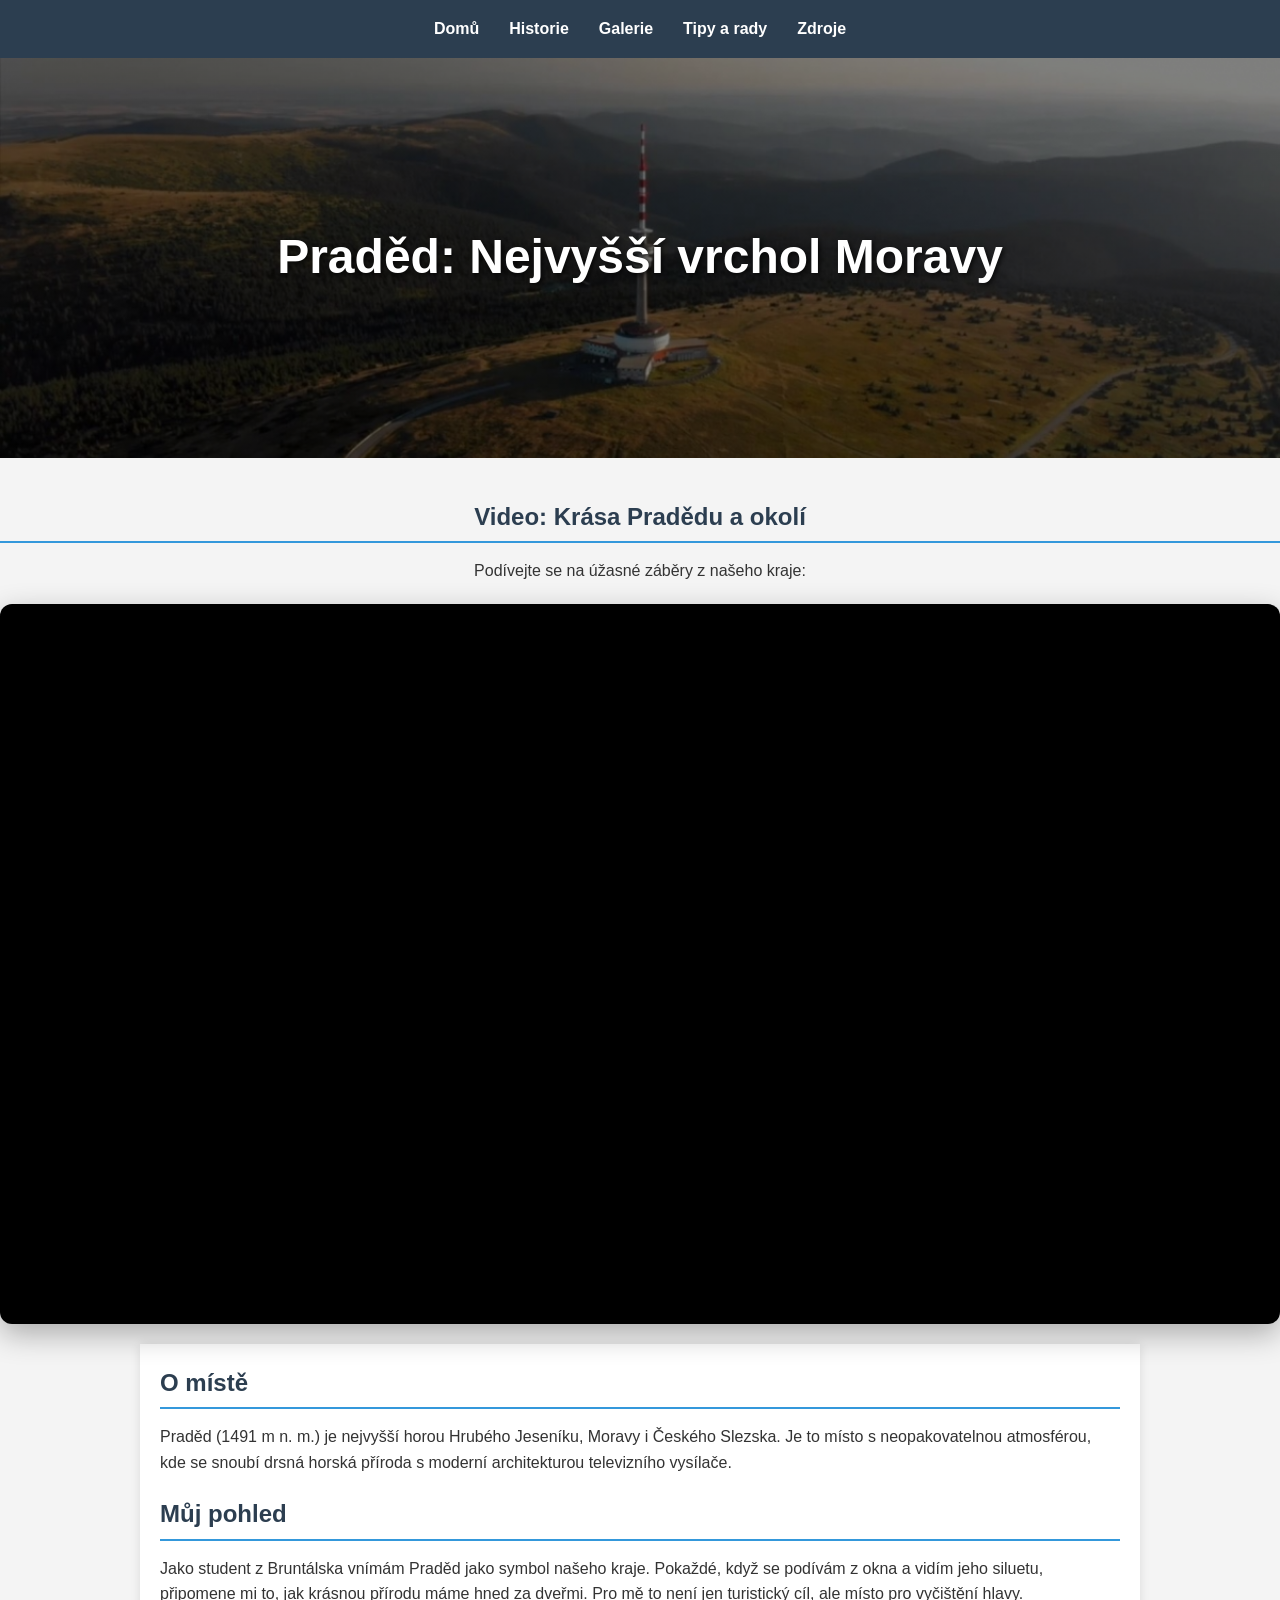
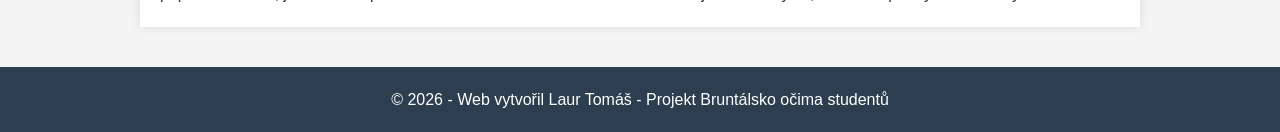
<file: index.html>
<!DOCTYPE html>
<html lang="cs">
<head>
    <meta charset="UTF-8">
    <title>Praděd - Král Jeseníků</title>
    <link rel="stylesheet" href="assets/styly.css">
</head>
<body>
    <nav>
        <ul>
            <li><a href="index.html">Domů</a></li>
            <li><a href="historie.html">Historie</a></li>
            <li><a href="galerie.html">Galerie</a></li>
            <li><a href="tipy a rady.html">Tipy a rady</a></li>
            <li><a href="zdroje.html">Zdroje</a></li>
        </ul>
    </nav>

    <header class="hero">
        <h1>Praděd: Nejvyšší vrchol Moravy</h1>
    </header>
<section style="margin-top: 40px; text-align: center;">
    <h2>Video: Krása Pradědu a okolí</h2>
    <p style="margin-bottom: 20px;">Podívejte se na úžasné záběry z našeho kraje:</p>
    
    <div style="position: relative; padding-bottom: 56.25%; height: 0; overflow: hidden; max-width: 100%; border-radius: 12px; box-shadow: 0 10px 30px rgba(0,0,0,0.3); background: #000;">
        <iframe 
            style="position: absolute; top: 0; left: 0; width: 100%; height: 100%; border: 0;" 
            src="https://www.youtube.com/embed/3tZlFzOtW94?si=j7mv8VF5P4NTxk17" 
            title="YouTube video player" 
            allow="accelerometer; autoplay; clipboard-write; encrypted-media; gyroscope; picture-in-picture; web-share" 
            referrerpolicy="strict-origin-when-cross-origin" 
            allowfullscreen>
        </iframe>
    </div>
</section>
    <main class="container">
        <h2>O místě</h2>
        <p>Praděd (1491 m n. m.) je nejvyšší horou Hrubého Jeseníku, Moravy i Českého Slezska. Je to místo s neopakovatelnou atmosférou, kde se snoubí drsná horská příroda s moderní architekturou televizního vysílače.</p>
        
        <div style="margin-top: 20px;">
            <h2>Můj pohled</h2>
            <p>Jako student z Bruntálska vnímám Praděd jako symbol našeho kraje. Pokaždé, když se podívám z okna a vidím jeho siluetu, připomene mi to, jak krásnou přírodu máme hned za dveřmi. Pro mě to není jen turistický cíl, ale místo pro vyčištění hlavy.</p>
        </div>
    </main>

    <footer>
        <p>&copy; 2026 - Web vytvořil Laur Tomáš - Projekt Bruntálsko očima studentů</p>
    </footer>
</body>
</html>
</file>
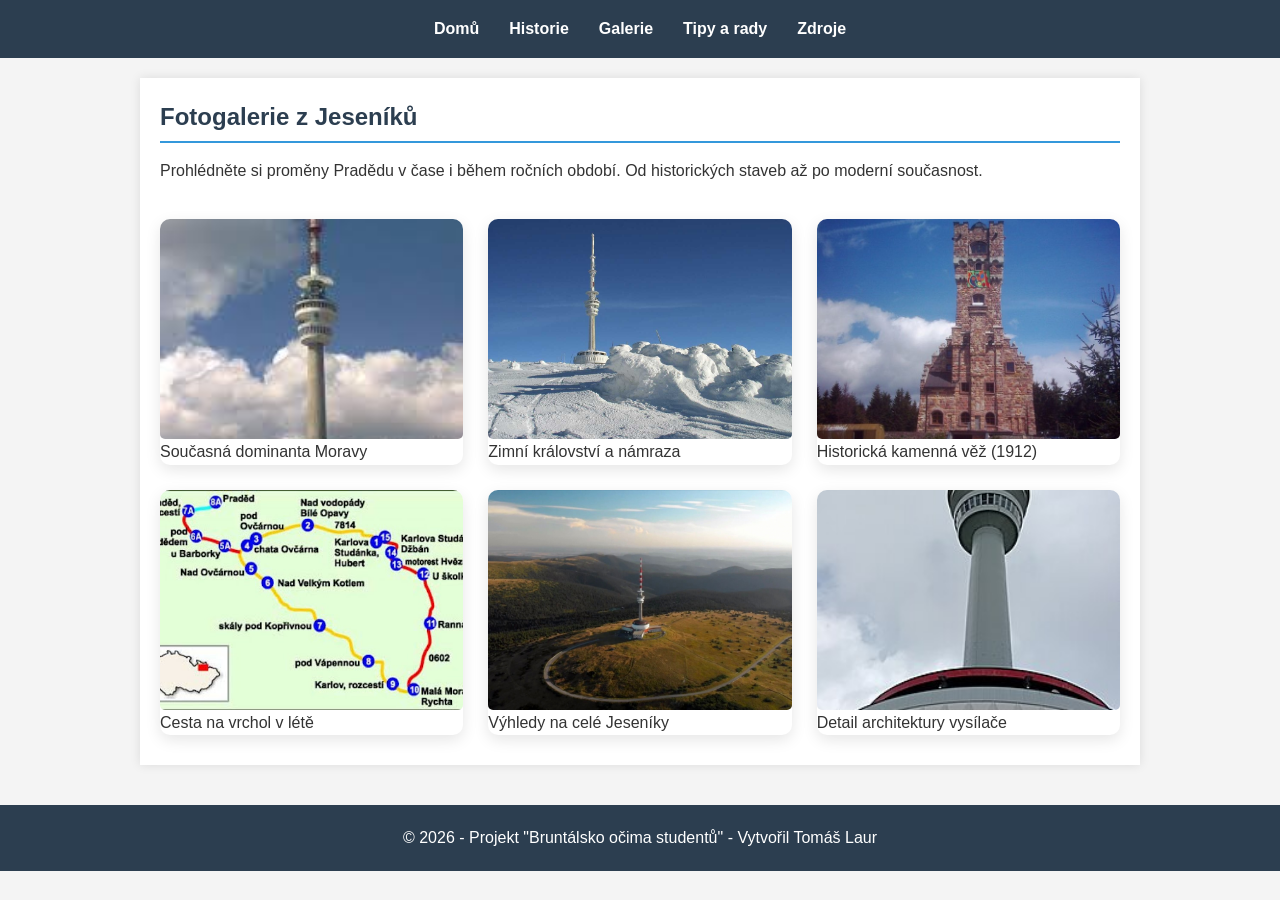
<file: galerie.html>
<!DOCTYPE html>
<html lang="cs">
<head>
    <meta charset="UTF-8">
    <meta name="viewport" content="width=device-width, initial-scale=1.0">
    <title>Galerie - Praděd</title>
    <link rel="stylesheet" href="assets/styly.css">
</head>
<body>
    <nav>
        <ul>
            <li><a href="index.html">Domů</a></li>
            <li><a href="historie.html">Historie</a></li>
            <li><a href="galerie.html">Galerie</a></li>
            <li><a href="tipy a rady.html">Tipy a rady</a></li>
            <li><a href="zdroje.html">Zdroje</a></li>
        </ul>
    </nav>

    <main class="container">
        <h2>Fotogalerie z Jeseníků</h2>
        <p>Prohlédněte si proměny Pradědu v čase i během ročních období. Od historických staveb až po moderní současnost.</p>
        <br>
        
        <div class="gallery">
            
            <div class="gallery-card">
                <img src="img/vysilac.png" alt="Vysílač na Pradědu">
                <p>Současná dominanta Moravy</p>
            </div>

            <div class="gallery-card">
                <img src="img/zima.png" alt="Zimní Praděd">
                <p>Zimní království a námraza</p>
            </div>

            <div class="gallery-card">
                <img src="img/stara rozhledna.png" alt="Stará rozhledna">
                <p>Historická kamenná věž (1912)</p>
            </div>

            <div class="gallery-card">
                <img src="img/turista.png" alt="Turistická trasa">
                <p>Cesta na vrchol v létě</p>
            </div>

            <div class="gallery-card">
                <img src="img/rozhled.png" alt="Výhled do okolí">
                <p>Výhledy na celé Jeseníky</p>
            </div>

            <div class="gallery-card">
                <img src="img/detail.png" alt="Detail vysílače">
                <p>Detail architektury vysílače</p>
            </div>

        </div>
    </main>

    <footer>
        <p>&copy; 2026 - Projekt "Bruntálsko očima studentů" - Vytvořil Tomáš Laur</p>
    </footer>
</body>
</html>
</file>
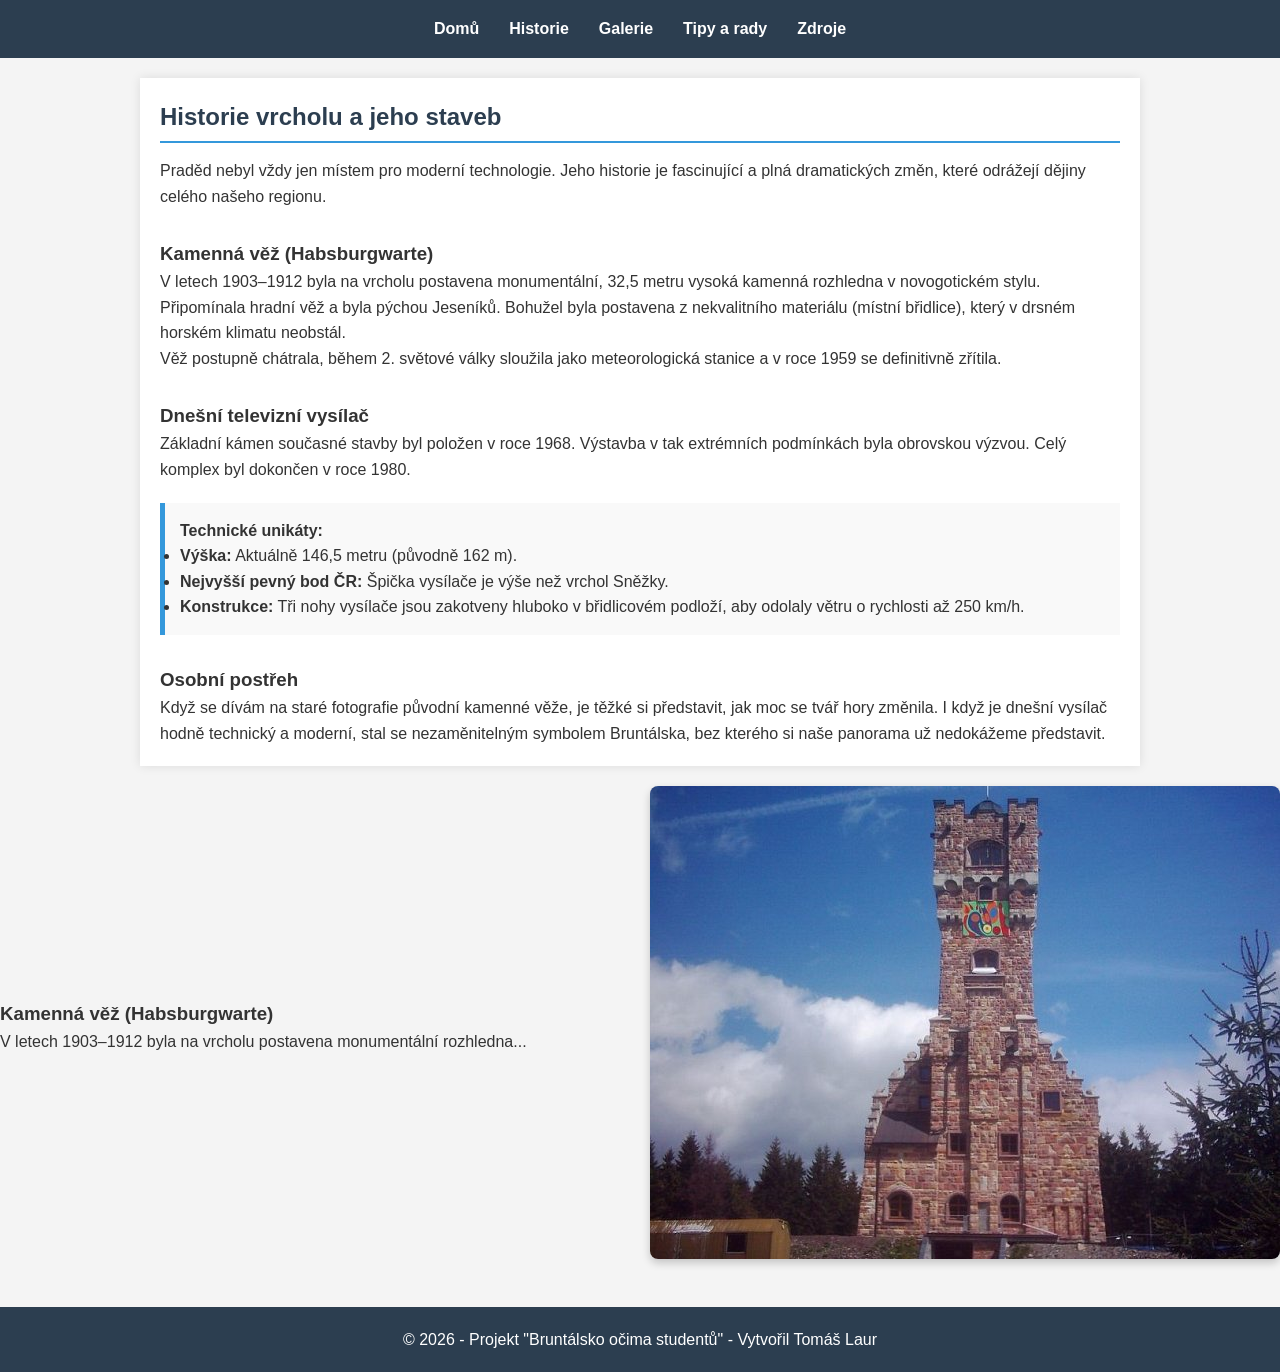
<file: historie.html>
<!DOCTYPE html>
<html lang="cs">
<head>
    <meta charset="UTF-8">
    <meta name="viewport" content="width=device-width, initial-scale=1.0">
    <title>Historie - Praděd</title>
    <link rel="stylesheet" href="assets/styly.css">
</head>
<body>
    <nav>
        <ul>
            <li><a href="index.html">Domů</a></li>
            <li><a href="historie.html">Historie</a></li>
            <li><a href="galerie.html">Galerie</a></li>
            <li><a href="tipy a rady.html">Tipy a rady</a></li>
            <li><a href="zdroje.html">Zdroje</a></li>
        </ul>
    </nav>

    <main class="container">
        <section>
            <h2>Historie vrcholu a jeho staveb</h2>
            <p>Praděd nebyl vždy jen místem pro moderní technologie. Jeho historie je fascinující a plná dramatických změn, které odrážejí dějiny celého našeho regionu.</p>
        </section>

        <section style="margin-top: 30px;">
            <h3>Kamenná věž (Habsburgwarte)</h3>
            <p>V letech 1903–1912 byla na vrcholu postavena monumentální, 32,5 metru vysoká kamenná rozhledna v novogotickém stylu. Připomínala hradní věž a byla pýchou Jeseníků. Bohužel byla postavena z nekvalitního materiálu (místní břidlice), který v drsném horském klimatu neobstál.</p>
            <p>Věž postupně chátrala, během 2. světové války sloužila jako meteorologická stanice a v roce 1959 se definitivně zřítila.</p>
        </section>

        <section style="margin-top: 30px;">
            <h3>Dnešní televizní vysílač</h3>
            <p>Základní kámen současné stavby byl položen v roce 1968. Výstavba v tak extrémních podmínkách byla obrovskou výzvou. Celý komplex byl dokončen v roce 1980.</p>
            
            <div style="background-color: #f9f9f9; padding: 15px; border-left: 5px solid #3498db; margin: 20px 0;">
                <h4>Technické unikáty:</h4>
                <ul>
                    <li><strong>Výška:</strong> Aktuálně 146,5 metru (původně 162 m).</li>
                    <li><strong>Nejvyšší pevný bod ČR:</strong> Špička vysílače je výše než vrchol Sněžky.</li>
                    <li><strong>Konstrukce:</strong> Tři nohy vysílače jsou zakotveny hluboko v břidlicovém podloží, aby odolaly větru o rychlosti až 250 km/h.</li>
                </ul>
            </div>
        </section>

        <section style="margin-top: 30px;">
            <h3>Osobní postřeh</h3>
            <p>Když se dívám na staré fotografie původní kamenné věže, je těžké si představit, jak moc se tvář hory změnila. I když je dnešní vysílač hodně technický a moderní, stal se nezaměnitelným symbolem Bruntálska, bez kterého si naše panorama už nedokážeme představit.</p>
        </section>
    </main>
<section style="display: flex; flex-wrap: wrap; gap: 20px; align-items: center;">
    <div style="flex: 1; min-width: 300px;">
        <h3>Kamenná věž (Habsburgwarte)</h3>
        <p>V letech 1903–1912 byla na vrcholu postavena monumentální rozhledna...</p>
    </div>
    <div style="flex: 1; min-width: 300px;">
        <img src="img/stara rozhledna.png" alt="Stará rozhledna na Pradědu" style="width: 100%; border-radius: 8px; box-shadow: 0 4px 8px rgba(0,0,0,0.2);">
    </div>
</section>
    <footer>
        <p>&copy; 2026 - Projekt "Bruntálsko očima studentů" - Vytvořil Tomáš Laur</p>
    </footer>
</body>
</html>
</file>
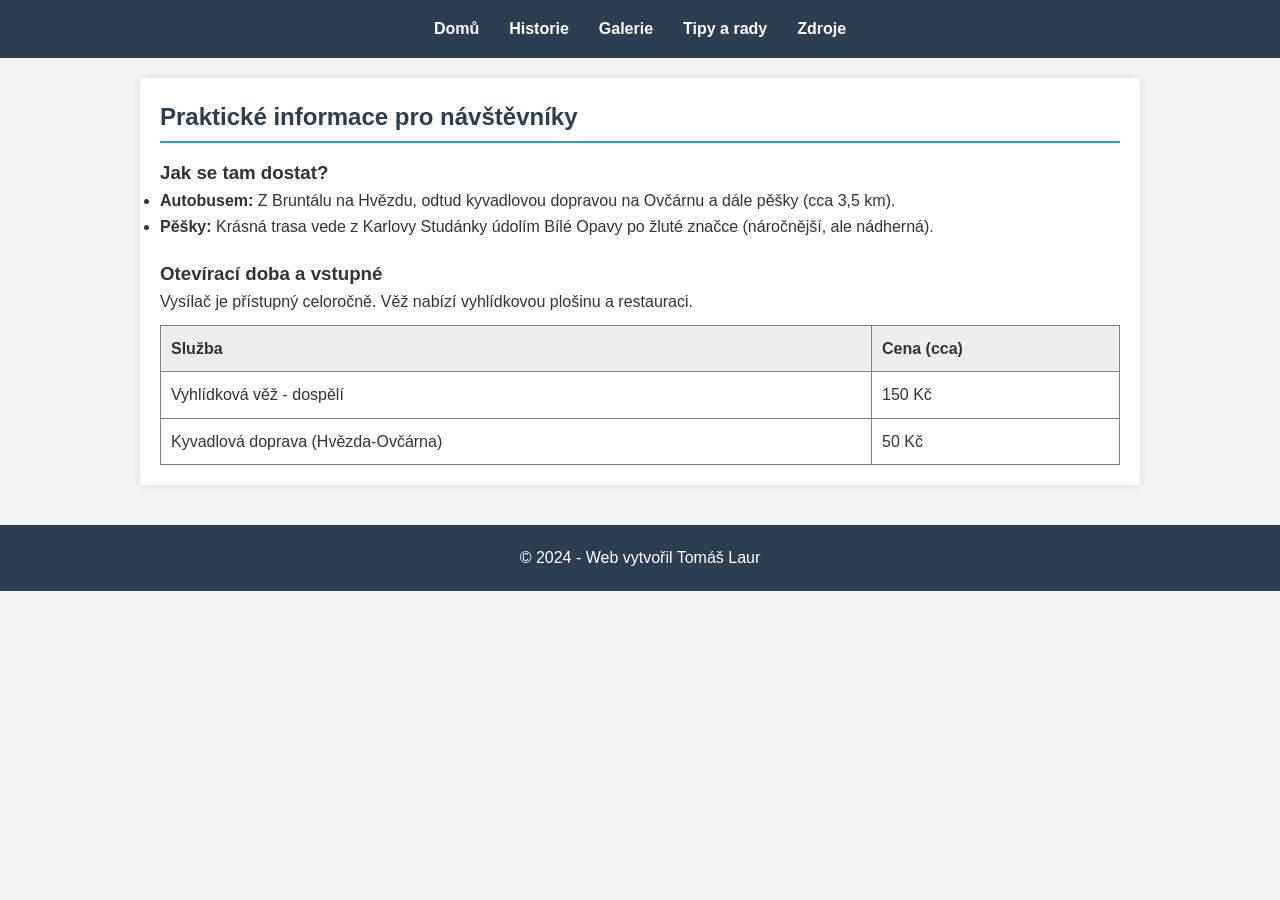
<file: tipy a rady.html>
<!DOCTYPE html>
<html lang="cs">
<head>
    <meta charset="UTF-8">
    <title>Tipy a rady - Praděd</title>
    <link rel="stylesheet" href="assets/styly.css">
</head>
<body>
    <nav>
        <ul>
            <li><a href="index.html">Domů</a></li>
            <li><a href="historie.html">Historie</a></li>
            <li><a href="galerie.html">Galerie</a></li>
            <li><a href="tipy a rady.html">Tipy a rady</a></li>
            <li><a href="zdroje.html">Zdroje</a></li>
        </ul>
    </nav>

    <main class="container">
        <h2>Praktické informace pro návštěvníky</h2>
        
        <h3>Jak se tam dostat?</h3>
        <ul>
            <li><strong>Autobusem:</strong> Z Bruntálu na Hvězdu, odtud kyvadlovou dopravou na Ovčárnu a dále pěšky (cca 3,5 km).</li>
            <li><strong>Pěšky:</strong> Krásná trasa vede z Karlovy Studánky údolím Bílé Opavy po žluté značce (náročnější, ale nádherná).</li>
        </ul>

        <h3 style="margin-top: 20px;">Otevírací doba a vstupné</h3>
        <p>Vysílač je přístupný celoročně. Věž nabízí vyhlídkovou plošinu a restauraci.</p>
        <table border="1" style="width:100%; margin-top:10px; border-collapse: collapse; text-align: left;">
            <tr style="background-color: #eee;">
                <th style="padding: 10px;">Služba</th>
                <th style="padding: 10px;">Cena (cca)</th>
            </tr>
            <tr>
                <td style="padding: 10px;">Vyhlídková věž - dospělí</td>
                <td style="padding: 10px;">150 Kč</td>
            </tr>
            <tr>
                <td style="padding: 10px;">Kyvadlová doprava (Hvězda-Ovčárna)</td>
                <td style="padding: 10px;">50 Kč</td>
            </tr>
        </table>
    </main>

    <footer>
        <p>&copy; 2024 - Web vytvořil Tomáš Laur</p>
    </footer>
</body>
</html>
</file>
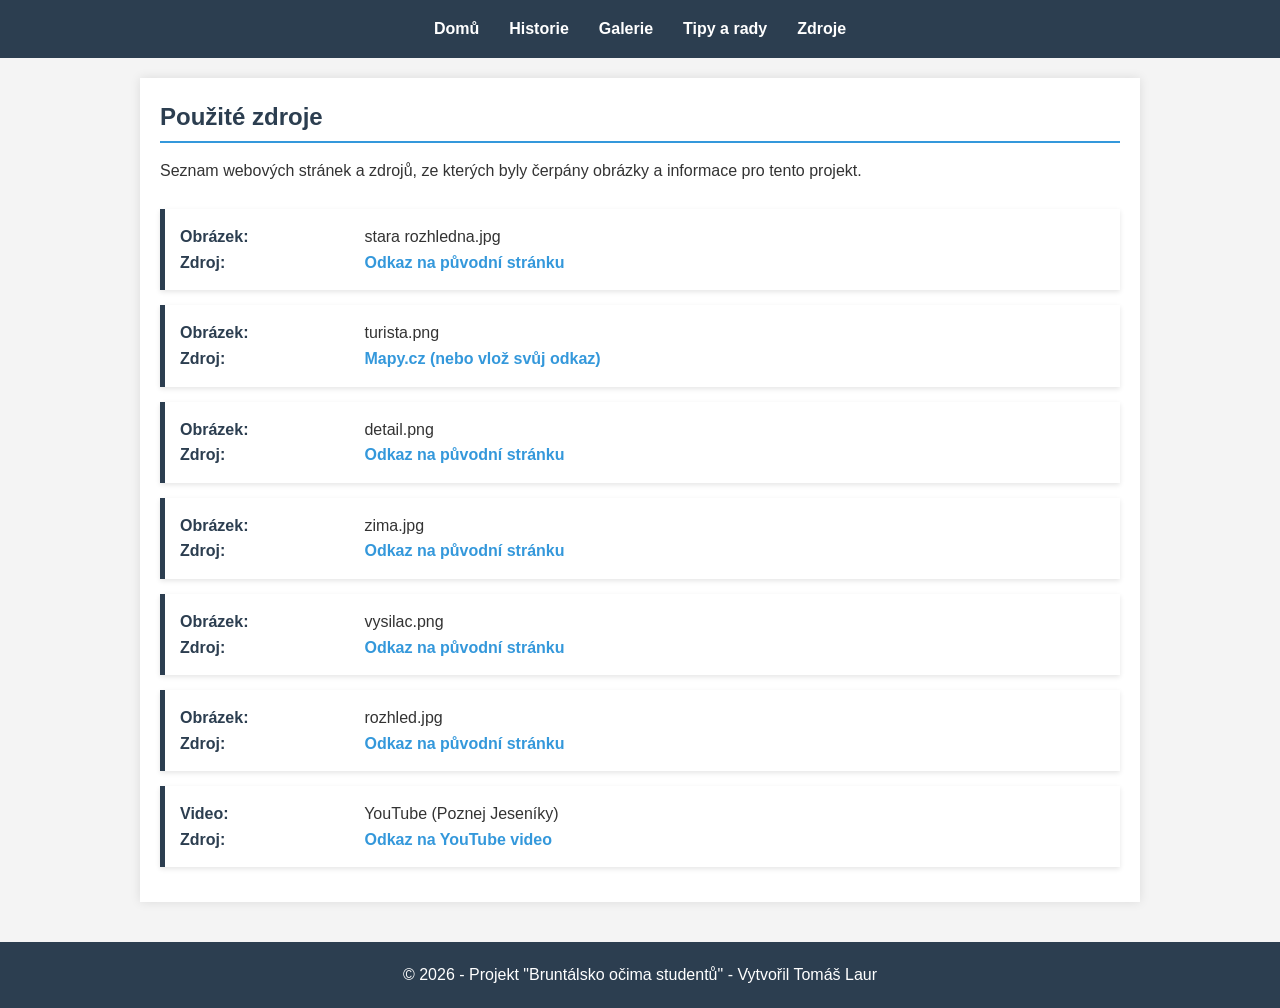
<file: zdroje.html>
<!DOCTYPE html>
<html lang="cs">
<head>
    <meta charset="UTF-8">
    <title>Zdroje - Praděd</title>
    <link rel="stylesheet" href="assets/styly.css">
    <style>
        /* Jednoduchý styl jen pro tuto stránku, aby to vypadalo hezky */
        .source-list {
            list-style: none;
            padding: 0;
        }
        .source-list li {
            background: white;
            margin-bottom: 15px;
            padding: 15px;
            border-left: 5px solid #2c3e50;
            box-shadow: 0 2px 5px rgba(0,0,0,0.1);
        }
        .source-list strong {
            color: #2c3e50;
            display: inline-block;
            width: 180px; /* Zarovnání textu */
        }
        .source-link {
            color: #3498db;
            text-decoration: none;
            font-weight: bold;
        }
        .source-link:hover {
            text-decoration: underline;
        }
    </style>
</head>
<body>
    <nav>
        <ul>
            <li><a href="index.html">Domů</a></li>
            <li><a href="historie.html">Historie</a></li>
            <li><a href="galerie.html">Galerie</a></li>
            <li><a href="tipy a rady.html">Tipy a rady</a></li>
            <li><a href="zdroje.html">Zdroje</a></li>
        </ul>
    </nav>

    <main class="container">
        <h2>Použité zdroje</h2>
        <p>Seznam webových stránek a zdrojů, ze kterých byly čerpány obrázky a informace pro tento projekt.</p>
        <br>

        <ul class="source-list">
            
            <li>
                <strong>Obrázek:</strong> stara rozhledna.jpg<br>
                <strong>Zdroj:</strong> <a href="https://bruntalsky.denik.cz/zpravy_region/sto-let-od-postaveni-veze-na-pradedu-20121021.html" target="_blank" class="source-link">Odkaz na původní stránku</a>
            </li>

            <li>
                <strong>Obrázek:</strong> turista.png<br>
                <strong>Zdroj:</strong> <a href="http://relaxa.istan.cz/3-na-praded-pesky.html" target="_blank" class="source-link">Mapy.cz (nebo vlož svůj odkaz)</a>
            </li>

            <li>
                <strong>Obrázek:</strong> detail.png<br>
                <strong>Zdroj:</strong> <a href="https://cs.wikipedia.org/wiki/Soubor:Vys%C3%ADla%C4%8D_Prad%C4%9Bd_%28%C4%8Dervenec_2024%29.jpg" target="_blank" class="source-link">Odkaz na původní stránku</a>
            </li>

            <li>
                <strong>Obrázek:</strong> zima.jpg<br>
                <strong>Zdroj:</strong> <a href="https://www.regiontourist.cz/co-podniknout/rozhledna-praded/" target="_blank" class="source-link">Odkaz na původní stránku</a>
            </li>

            <li>
                <strong>Obrázek:</strong> vysilac.png<br>
                <strong>Zdroj:</strong> <a href="https://www.facebook.com/praded.vysilac/" target="_blank" class="source-link">Odkaz na původní stránku</a>
            </li>

            <li>
                <strong>Obrázek:</strong> rozhled.jpg<br>
                <strong>Zdroj:</strong> <a href="https://www.jesenikyresort.com/tipy-na-vylet/" target="_blank" class="source-link">Odkaz na původní stránku</a>
            </li>

            <li>
                <strong>Video:</strong> YouTube (Poznej Jeseníky)<br>
                <strong>Zdroj:</strong> <a href="https://www.youtube.com/watch?v=3tZlFzOtW94" target="_blank" class="source-link">Odkaz na YouTube video</a>
            </li>

        </ul>
    </main>

    <footer>
        <p>&copy; 2026 - Projekt "Bruntálsko očima studentů" - Vytvořil Tomáš Laur</p>
    </footer>
</body>
</html>
</file>
<file: assets/styly.css>
/* Základní nastavení */
* {
    margin: 0;
    padding: 0;
    box-sizing: border-box;
    font-family: 'Segoe UI', Tahoma, Geneva, Verdana, sans-serif;
}

body {
    line-height: 1.6;
    color: #333;
    background-color: #f4f4f4;
}

/* Navigace */
nav {
    background-color: #2c3e50;
    color: white;
    padding: 1rem 0;
    position: sticky;
    top: 0;
    z-index: 1000;
}

nav ul {
    display: flex;
    justify-content: center;
    list-style: none;
}

nav ul li {
    margin: 0 15px;
}

nav ul li a {
    color: white;
    text-decoration: none;
    font-weight: bold;
    transition: 0.3s;
}

nav ul li a:hover {
    color: #3498db;
}

/* Hero sekce */
.hero {
    height: 400px;
    background: linear-gradient(rgba(0,0,0,0.5), rgba(0,0,0,0.5)), url('../img/rozhled.png') no-repeat center center/cover;
    display: flex;
    align-items: center;
    justify-content: center;
    color: white;
    text-align: center;
}

.hero h1 {
    font-size: 3rem;
    text-shadow: 2px 2px 5px rgba(0,0,0,0.7);
}

/* Obsah */
.container {
    max-width: 1000px;
    margin: 20px auto;
    padding: 20px;
    background: white;
    box-shadow: 0 0 10px rgba(0,0,0,0.1);
}

h2 {
    color: #2c3e50;
    border-bottom: 2px solid #3498db;
    margin-bottom: 15px;
    padding-bottom: 5px;
}

/* Galerie */
.gallery {
    display: grid;
    grid-template-columns: repeat(auto-fit, minmax(250px, 1fr));
    gap: 15px;
}

.gallery img {
    width: 100%;
    height: 200px;
    object-fit: cover;
    border-radius: 5px;
    transition: transform 0.3s;
}

.gallery img:hover {
    transform: scale(1.05);
}

/* Patička */
footer {
    text-align: center;
    padding: 20px;
    background: #2c3e50;
    color: white;
    margin-top: 40px;
}
/* --- VYLEPŠENÁ GALERIE --- */
.gallery {
    display: grid;
    /* Automaticky vytvoří sloupce podle šířky obrazovky */
    grid-template-columns: repeat(auto-fill, minmax(280px, 1fr)); 
    gap: 25px;
    padding: 10px 0;
}

.gallery-card {
    background: white;
    border-radius: 10px;
    overflow: hidden; /* Ořízne obrázek, aby nepřetékal přes kulaté rohy */
    box-shadow: 0 5px 15px rgba(0,0,0,0.1); /* Jemný stín */
    transition: transform 0.3s ease;
}

.gallery-card:hover {
    transform: translateY(-5px); /* Při najetí myší se karta "vznese" */
    box-shadow: 0 10px 20px rgba(0,0,0,0.2);
}

.gallery-card img {
    width: 100%;
    height: 220px;
    object-fit: cover; /* Zajistí, že se fotka nedeformuje */
    display: block;
}

.gallery-card p 
    padding: 15px;
    text-align: center;
    font-size: 0.95rem;
    color: #555;
    font-weight: 500;
</file>
